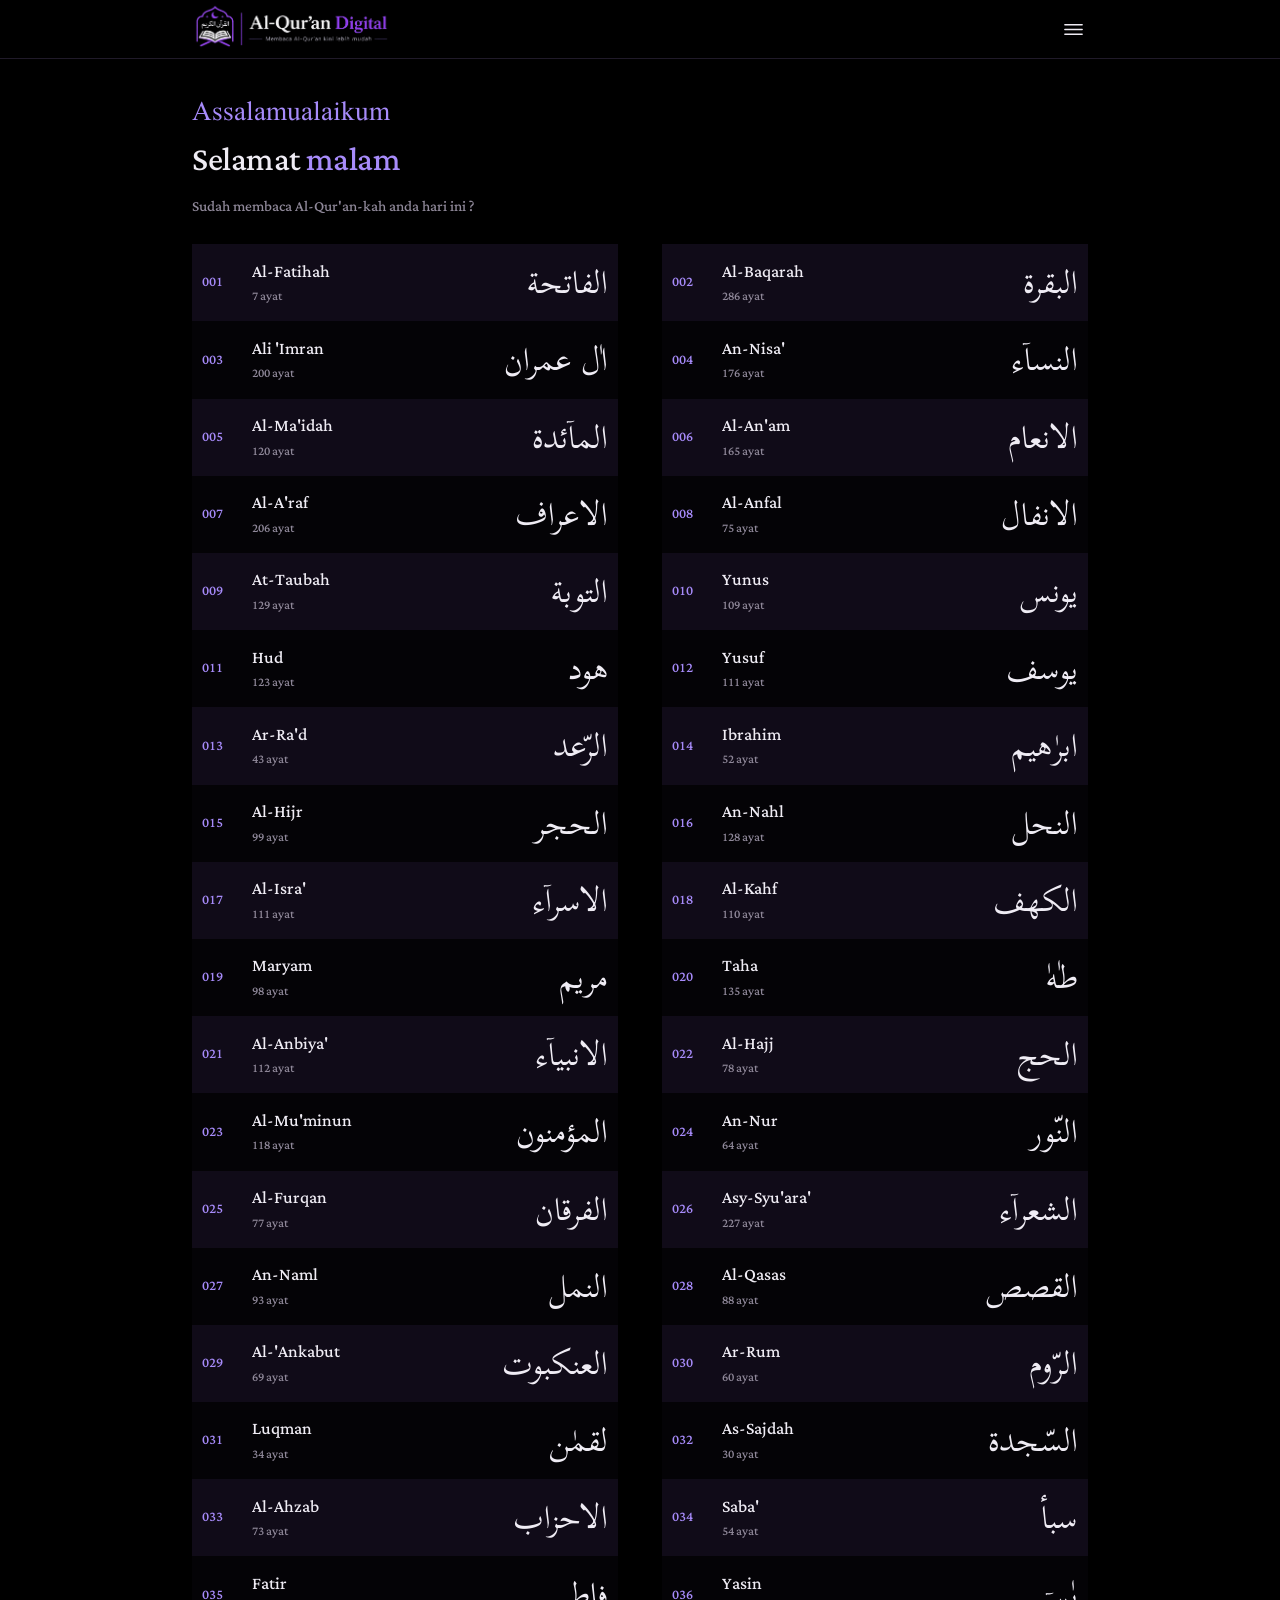
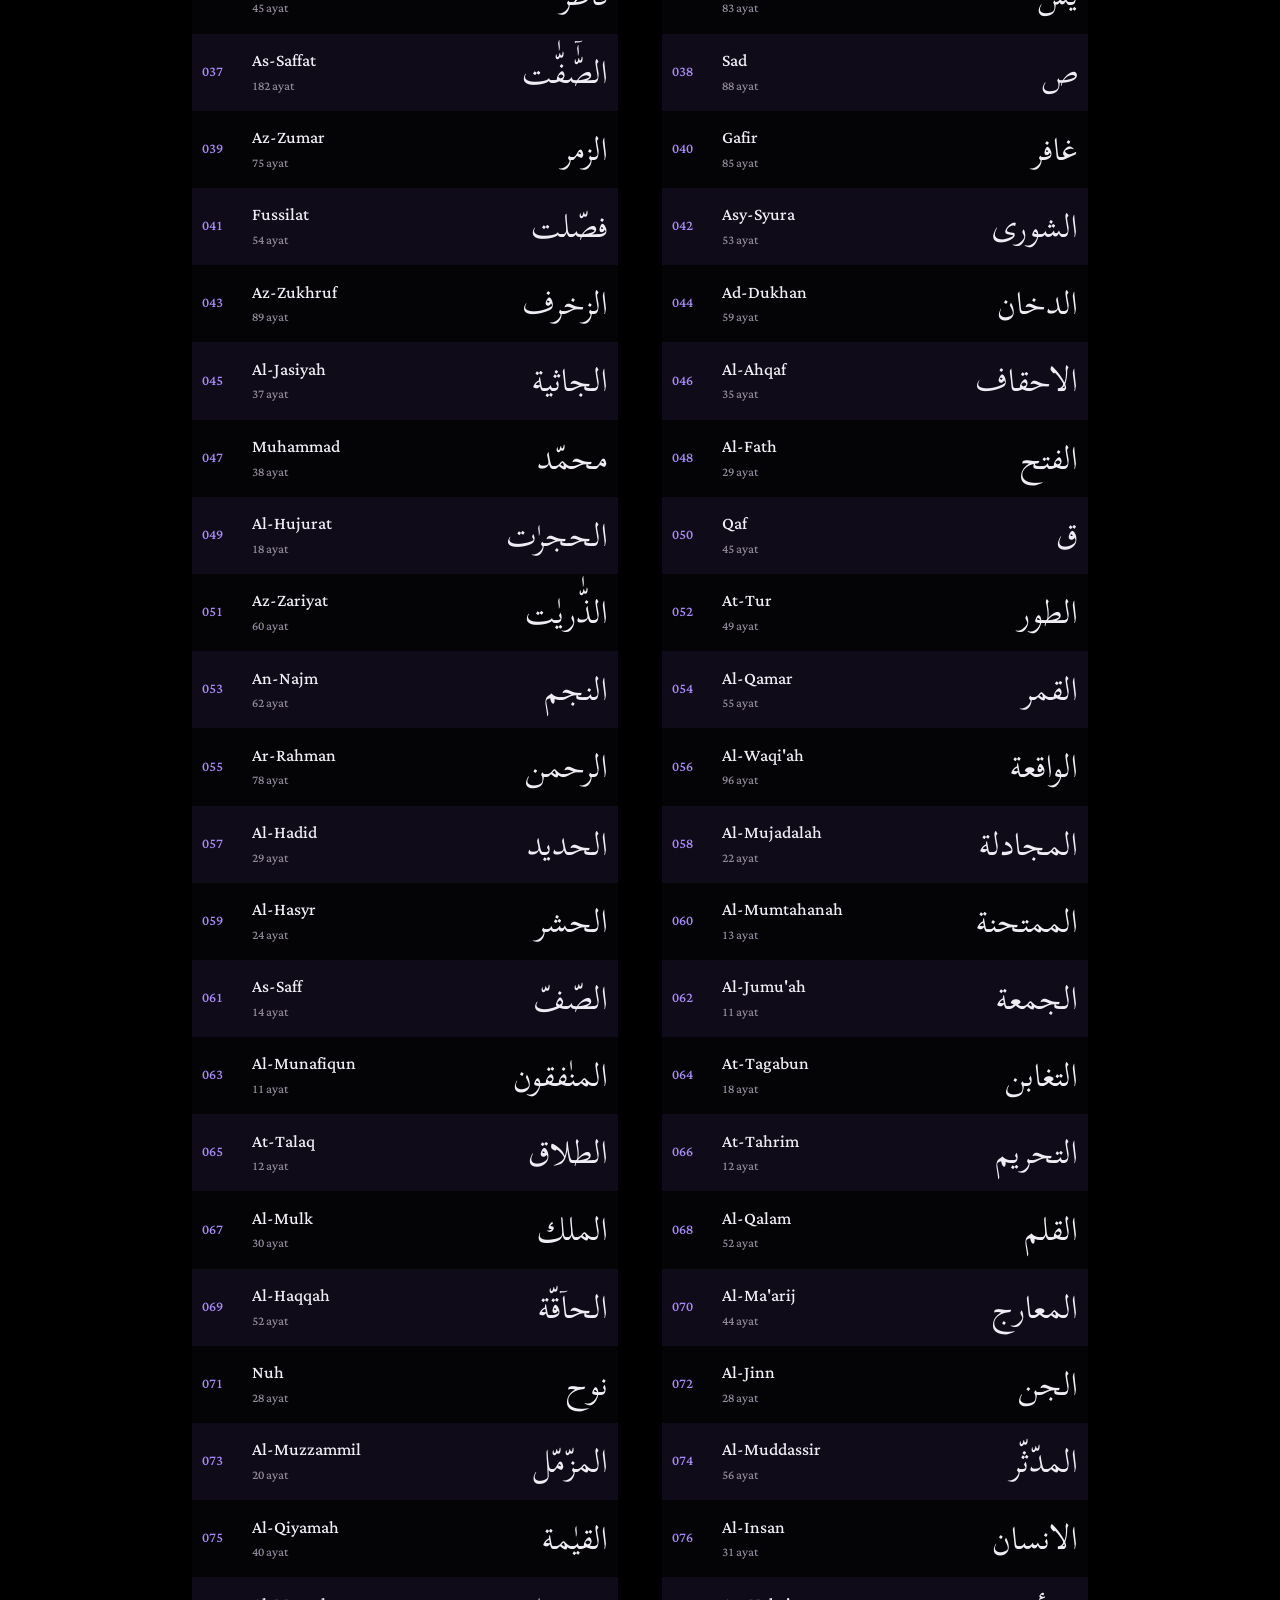
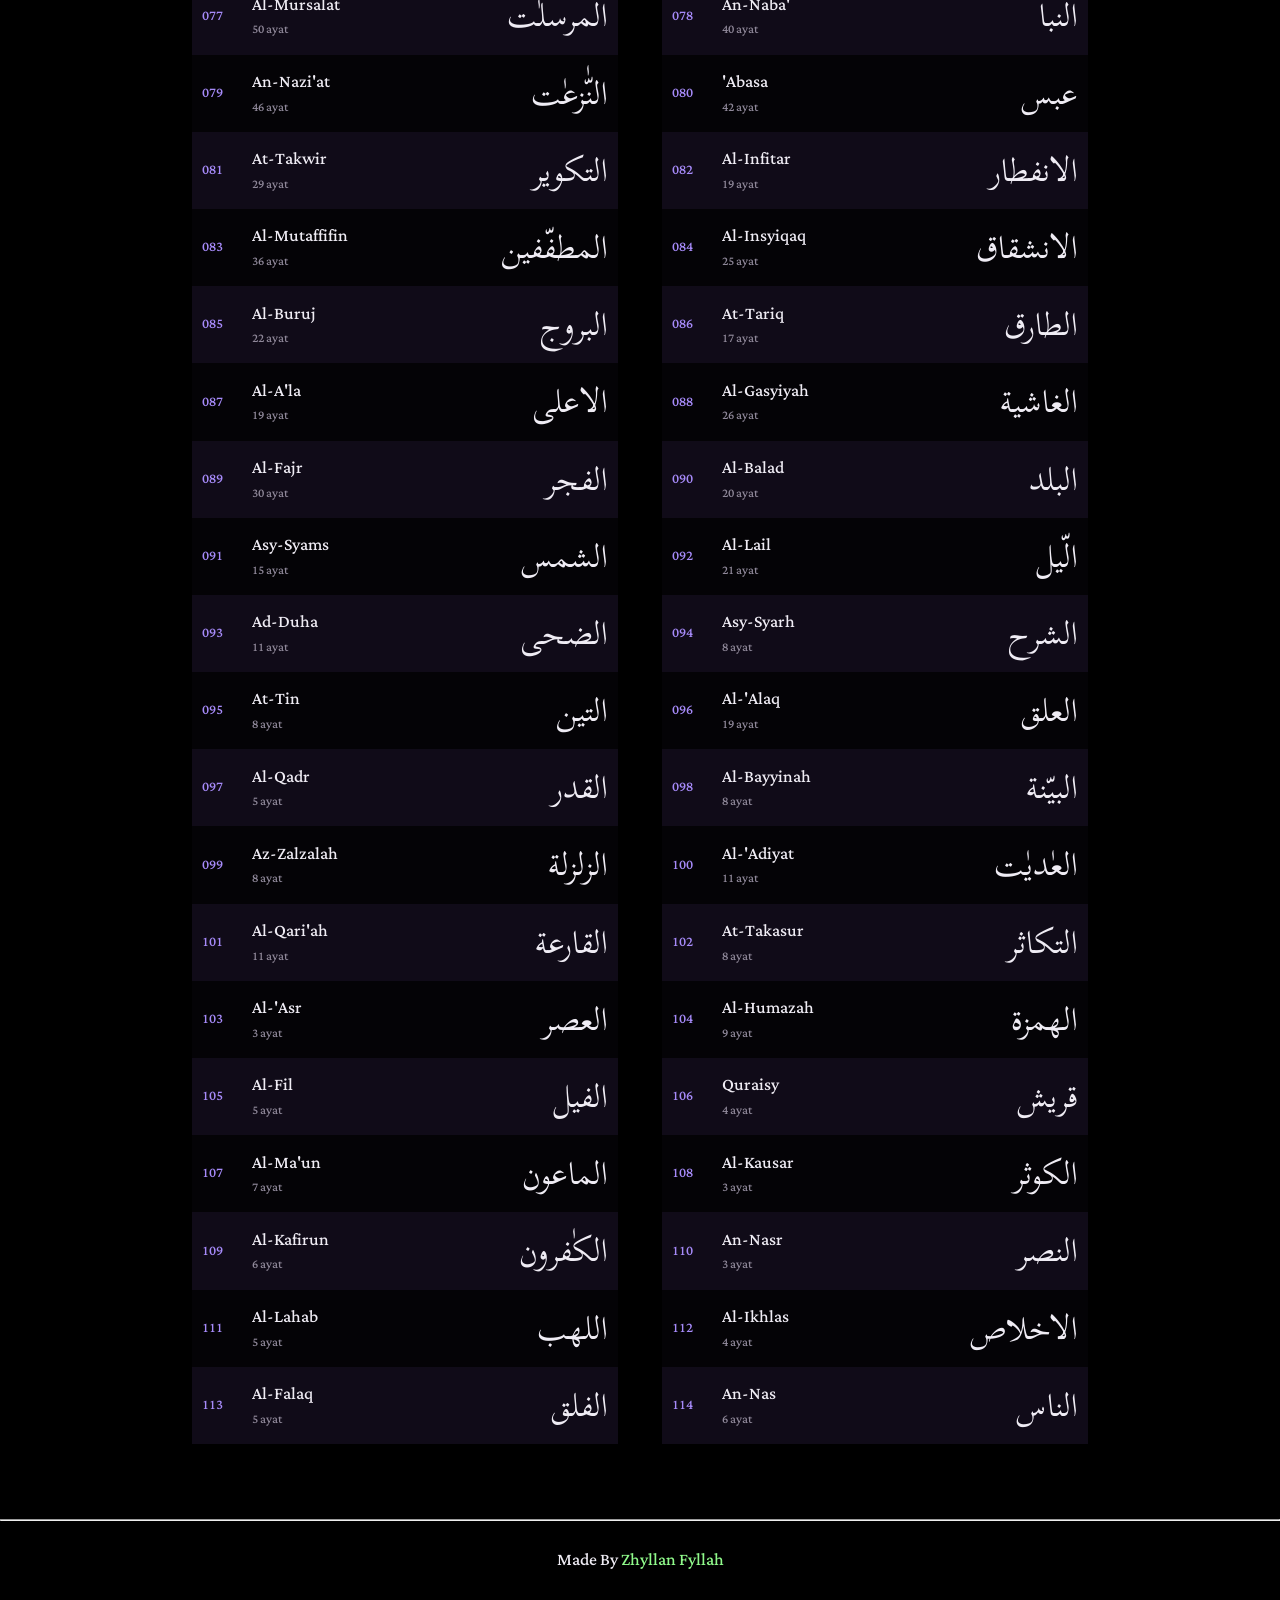
<file: index.html>
<!doctype html>
<html lang="id">
    <head>
        <meta charset="utf-8" />
        <meta name="viewport" content="width=device-width, initial-scale=1, viewport-fit=cover" />
        <meta name="theme-color" content="#000000" />
        <meta name="msvalidate.01" content="2FD372EBAC8BD135DAE62A88217E23B0" />
        <title>Al-Qur'an - Zhyllan Fyllah</title>
        <link rel="stylesheet" href="assets/global.css" />
        <link rel="stylesheet" href="assets/icon.css" />
        <link rel="stylesheet" href="assets/index.css" />
        <link rel="stylesheet" href="assets/menu.css" />
        <link rel="stylesheet" href="assets/account.css" />
        <link rel="icon" type="image/png" href="assets/logo.png" />
        <script type="module" src="https://cdn.zhyllanfyllah.my.id/cdn/privite/js/banner-palestine/1.0.0.js"></script>
    </head>
    <body>
        <support-palestine-banner></support-palestine-banner>
        <header class="site-header">
            <div class="container header-inner">
                <a class="brand">
                    <!--<span class="icon icon-book brand-icon" aria-hidden="true"></span>-->
                    <span class="brand-mark"
                        ><img
                            src="assets/brand.png"
                            width="200px"
                        /><!-- Al-Qur'an <span class="digital">Digital</span>--></span
                    >
                </a>

                <button
                    class="menu-button"
                    id="menu-button"
                    type="button"
                    aria-label="Menu"
                    aria-haspopup="true"
                    aria-expanded="false"
                >
                    <span class="icon icon-menu" aria-hidden="true"></span>
                </button>
            </div>
        </header>

        <main class="container">
            <section class="intro">
                <p class="intro-salam">Assalamualaikum</p>
                <h1 class="intro-title" id="greeting">Selamat datang</h1>
                <p class="intro-text">Sudah membaca Al-Qur'an-kah anda hari ini ?</p>
            </section>

            <section class="resume" id="resume" hidden aria-label="Bacaan terakhir"></section>

            <ol class="surah-list" id="surah-list"></ol>
        </main>
        <hr />
        <footer>
            <p class="center">Made By <a class="bawah" href="https://zhyllanfyllah.my.id">Zhyllan Fyllah</a></p>
        </footer>
        <script src="assets/global.js"></script>
        <script src="assets/account.js"></script>
        <script src="assets/index.js"></script>
        <script src="assets/menu.js"></script>
    </body>
</html>
</file>
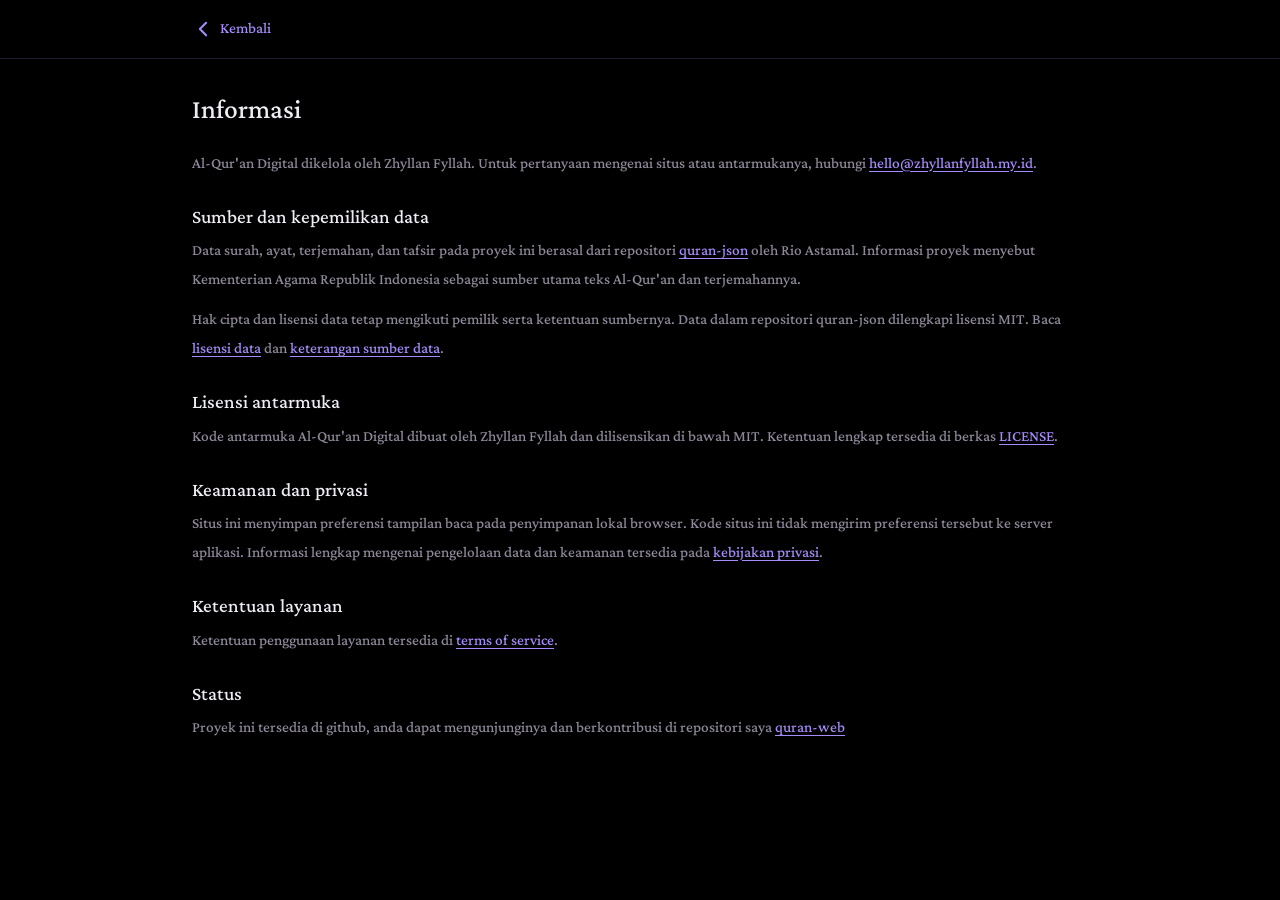
<file: informasi/index.html>
<!doctype html>
<html lang="id">
    <head>
        <meta charset="utf-8" />
        <meta name="viewport" content="width=device-width, initial-scale=1, viewport-fit=cover" />
        <meta name="theme-color" content="#000000" />
        <title>Informasi - Al-Qur'an Digital</title>
        <link rel="stylesheet" href="../assets/global.css" />
        <link rel="stylesheet" href="../assets/icon.css" />
        <link rel="stylesheet" href="../assets/info.css" />
        <link rel="icon" type="image/png" href="../assets/logo.png" />
    </head>
    <body>
        <header class="site-header">
            <div class="container header-inner">
                <a class="info-back" href="../" aria-label="Kembali">
                    <span class="icon icon-chevron-back" aria-hidden="true"></span>
                    <span>Kembali</span>
                </a>
            </div>
        </header>

        <main class="container info-page">
            <h1>Informasi</h1>
            <p>
                Al-Qur'an Digital dikelola oleh Zhyllan Fyllah. Untuk pertanyaan mengenai situs atau antarmukanya,
                hubungi <a href="mailto:hello@zhyllanfyllah.my.id">hello@zhyllanfyllah.my.id</a>.
            </p>

            <section>
                <h2>Sumber dan kepemilikan data</h2>
                <p>
                    Data surah, ayat, terjemahan, dan tafsir pada proyek ini berasal dari repositori
                    <a href="https://github.com/rioastamal/quran-json">quran-json</a> oleh Rio Astamal. Informasi proyek
                    menyebut Kementerian Agama Republik Indonesia sebagai sumber utama teks Al-Qur'an dan terjemahannya.
                </p>
                <p>
                    Hak cipta dan lisensi data tetap mengikuti pemilik serta ketentuan sumbernya. Data dalam repositori
                    quran-json dilengkapi lisensi MIT. Baca <a href="../data/LICENSE.md">lisensi data</a> dan
                    <a href="../data/README.md">keterangan sumber data</a>.
                </p>
            </section>

            <section>
                <h2>Lisensi antarmuka</h2>
                <p>
                    Kode antarmuka Al-Qur'an Digital dibuat oleh Zhyllan Fyllah dan dilisensikan di bawah MIT. Ketentuan
                    lengkap tersedia di berkas <a href="../LICENSE.md">LICENSE</a>.
                </p>
            </section>

            <section>
                <h2>Keamanan dan privasi</h2>
                <p>
                    Situs ini menyimpan preferensi tampilan baca pada penyimpanan lokal browser. Kode situs ini tidak
                    mengirim preferensi tersebut ke server aplikasi. Informasi lengkap mengenai pengelolaan data dan
                    keamanan tersedia pada <a href="https://zhyllanfyllah.my.id/privacy">kebijakan privasi</a>.
                </p>
            </section>

            <section>
                <h2>Ketentuan layanan</h2>
                <p>
                    Ketentuan penggunaan layanan tersedia di
                    <a href="https://zhyllanfyllah.my.id/terms">terms of service</a>.
                </p>
            </section>

            <section>
                <h2>Status</h2>
                <p>
                    Proyek ini tersedia di github, anda dapat mengunjunginya dan berkontribusi di repositori saya
                    <a href="https://github.com/Jirankun/quran-web">quran-web</a>
                </p>
            </section>
        </main>
    </body>
</html>
</file>
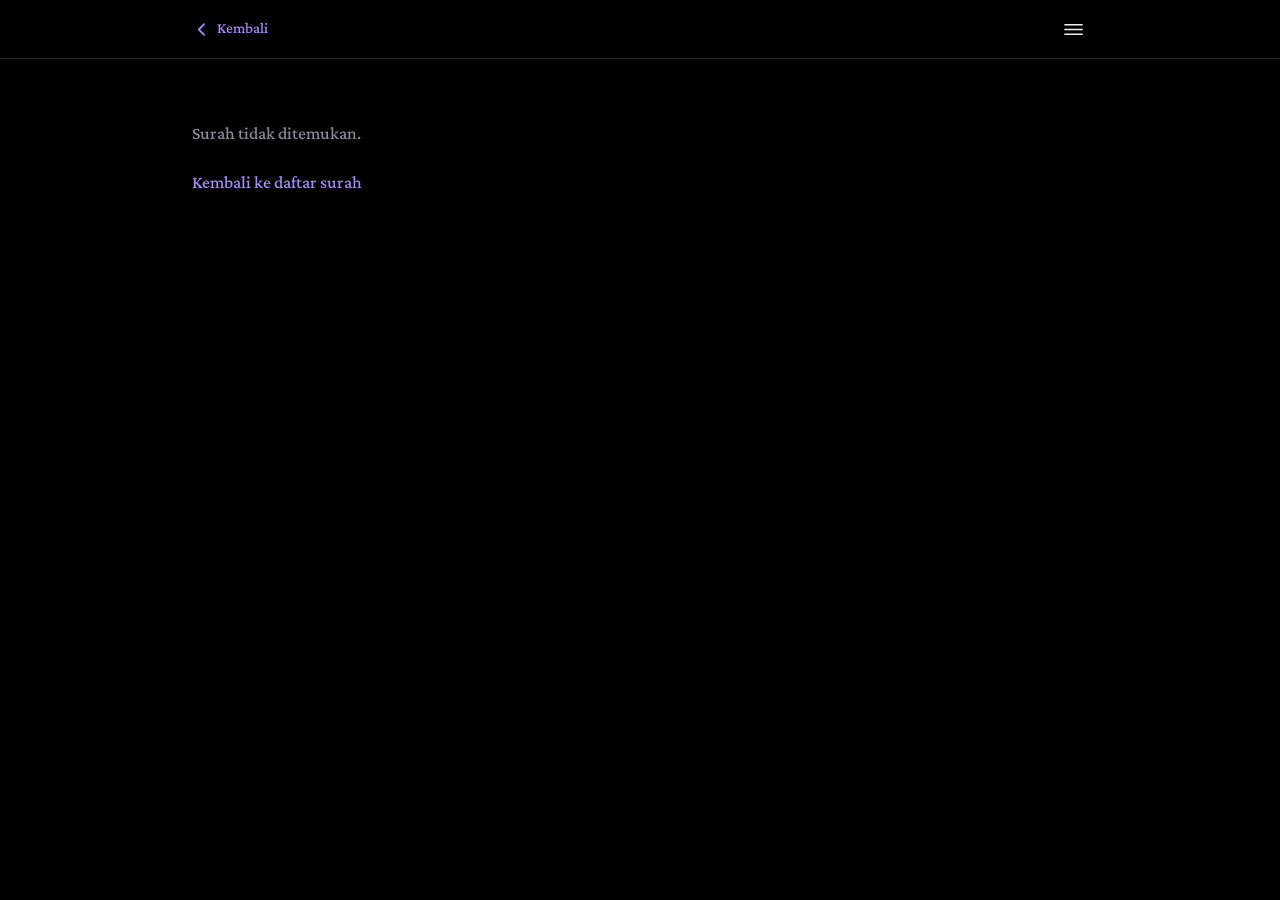
<file: surah/index.html>
<!doctype html>
<html lang="id">
    <head>
        <meta charset="utf-8" />
        <meta name="viewport" content="width=device-width, initial-scale=1, viewport-fit=cover" />
        <meta name="theme-color" content="#000000" />
        <title>Baca Surah</title>
        <link rel="stylesheet" href="../assets/global.css" />
        <link rel="stylesheet" href="../assets/icon.css" />
        <link rel="stylesheet" href="../assets/surah-reader.css" />
        <link rel="stylesheet" href="../assets/menu.css" />
        <link rel="stylesheet" href="../assets/account.css" />
        <link rel="icon" type="image/png" href="../assets/logo.png" />
    </head>
    <body>
        <header class="site-header">
            <div class="container header-inner">
                <a class="back-link" href="../">
                    <span class="icon icon-chevron-back" aria-hidden="true"></span>
                    <span>Kembali</span>
                </a>
                <button
                    class="menu-button"
                    id="menu-button"
                    type="button"
                    aria-label="Menu"
                    aria-haspopup="true"
                    aria-expanded="false"
                >
                    <span class="icon icon-menu" aria-hidden="true"></span>
                </button>
            </div>
        </header>

        <main class="container" id="reader">
            <p class="state" id="state">Memuat surah...</p>
        </main>

        <script src="../assets/global.js"></script>
        <script src="../assets/account.js"></script>
        <script src="../assets/surah-reader.js"></script>
        <script src="../assets/menu.js"></script>
    </body>
</html>
</file>
<file: assets/global.css>
@font-face {
    font-family: "Lateef";
    src: url("fonts/Lateef-Regular.ttf") format("truetype");
    font-weight: 400;
    font-style: normal;
    font-display: swap;
}

@font-face {
    font-family: "Scheherazade New";
    src: url("fonts/ScheherazadeNew-Regular.ttf") format("truetype");
    font-weight: 400;
    font-style: normal;
    font-display: swap;
}

:root {
    --bg: #000000;
    --bg-lift: #0c0910;
    --row-a: #040306;
    --row-b: #100b18;
    --line: #201a29;
    --text: #efecf4;
    --muted: #8f8899;
    --accent: #a78bfa;
    --accent-strong: #8b5cf6;
    --arab-size: 34px;
    --translation-size: 22px;
    --tafsir-size: 20px;
}

*,
*::before,
*::after {
    box-sizing: border-box;
    border-radius: 0;
}

html {
    color-scheme: dark;
    background: var(--bg);
    -webkit-text-size-adjust: 100%;
}

body {
    margin: 0;
    min-height: 100vh;
    background: var(--bg);
    color: var(--text);
    font-family: "Lateef", serif;
    font-size: 22px;
    line-height: 1.6;
    -webkit-font-smoothing: antialiased;
}

a {
    color: inherit;
    text-decoration: none;
}

button {
    font: inherit;
    color: inherit;
    background: none;
    border: 0;
    padding: 0;
    cursor: pointer;
}

input {
    font: inherit;
    color: inherit;
    background: transparent;
    border: 0;
    outline: 0;
    min-width: 0;
}

a:focus-visible,
button:focus-visible,
input:focus-visible {
    outline: 2px solid var(--accent);
    outline-offset: 3px;
}

::selection {
    background: var(--accent-strong);
    color: #000;
}

.container {
    width: 100%;
    max-width: 780px;
    margin: 0 auto;
    padding: 0 18px;
}

.site-header {
    position: sticky;
    top: 0;
    z-index: 20;
    background: var(--bg);
    border-bottom: 1px solid var(--line);
}

.header-inner {
    display: flex;
    align-items: center;
    justify-content: space-between;
    gap: 12px;
    min-height: 58px;
}

.brand {
    display: inline-flex;
    align-items: center;
    gap: 9px;
    font-size: 25px;
    line-height: 1;
}

.brand-icon {
    width: 22px;
    height: 22px;
    color: var(--accent);
}

.brand-mark {
    color: var(--text);
}

.menu-button {
    display: inline-flex;
    align-items: center;
    justify-content: center;
    width: 42px;
    height: 42px;
    margin-right: -6px;
    color: var(--text);
}

.menu-button .icon {
    width: 25px;
    height: 25px;
}

.menu-button:hover,
.menu-button[aria-expanded="true"] {
    color: var(--accent);
}

@media (min-width: 900px) {
    .container {
        max-width: 960px;
        padding: 0 32px;
    }
}

.center {
    text-align: center;
}

.bawah {
    text-align: center;
    color: #90fa8b;
}

.bawah:hover {
    color: #8b5cf6;
}

.digital {
    color: #8b5cf6;
}
</file>
<file: assets/icon.css>
.icon {
    display: inline-block;
    width: 1em;
    height: 1em;
    flex: none;
    background-color: currentColor;
    -webkit-mask-position: center;
    mask-position: center;
    -webkit-mask-size: contain;
    mask-size: contain;
    -webkit-mask-repeat: no-repeat;
    mask-repeat: no-repeat;
}

.icon-book {
    -webkit-mask-image: url("icons/book-outline.svg");
    mask-image: url("icons/book-outline.svg");
}

.icon-search {
    -webkit-mask-image: url("icons/search-outline.svg");
    mask-image: url("icons/search-outline.svg");
}

.icon-settings {
    -webkit-mask-image: url("icons/settings-outline.svg");
    mask-image: url("icons/settings-outline.svg");
}

.icon-information {
    -webkit-mask-image: url("icons/information-circle-outline.svg");
    mask-image: url("icons/information-circle-outline.svg");
}

.icon-chevron-back {
    -webkit-mask-image: url("icons/chevron-back-outline.svg");
    mask-image: url("icons/chevron-back-outline.svg");
}

.icon-chevron-forward {
    -webkit-mask-image: url("icons/chevron-forward-outline.svg");
    mask-image: url("icons/chevron-forward-outline.svg");
}

.icon-chevron-down {
    -webkit-mask-image: url("icons/chevron-down-outline.svg");
    mask-image: url("icons/chevron-down-outline.svg");
}

.icon-arrow-up {
    -webkit-mask-image: url("icons/arrow-up-outline.svg");
    mask-image: url("icons/arrow-up-outline.svg");
}

.icon-menu {
    -webkit-mask-image: url("icons/menu-outline.svg");
    mask-image: url("icons/menu-outline.svg");
}

.icon-eye {
    -webkit-mask-image: url("icons/eye-outline.svg");
    mask-image: url("icons/eye-outline.svg");
}

.icon-eye-off {
    -webkit-mask-image: url("icons/eye-off-outline.svg");
    mask-image: url("icons/eye-off-outline.svg");
}

.icon-bookmark {
    -webkit-mask-image: url("icons/bookmark-outline.svg");
    mask-image: url("icons/bookmark-outline.svg");
}

.icon-bookmark-filled {
    -webkit-mask-image: url("icons/bookmark.svg");
    mask-image: url("icons/bookmark.svg");
}

.icon-bookmarks {
    -webkit-mask-image: url("icons/bookmarks-outline.svg");
    mask-image: url("icons/bookmarks-outline.svg");
}

.icon-check {
    -webkit-mask-image: url("icons/checkmark-outline.svg");
    mask-image: url("icons/checkmark-outline.svg");
}

.icon-check-filled {
    -webkit-mask-image: url("icons/checkmark.svg");
    mask-image: url("icons/checkmark.svg");
}

.icon-person {
    -webkit-mask-image: url("icons/person-circle-outline.svg");
    mask-image: url("icons/person-circle-outline.svg");
}

.icon-close {
    -webkit-mask-image: url("icons/close.svg");
    mask-image: url("icons/close.svg");
}
</file>
<file: assets/index.css>
main.container {
    padding-top: 32px;
    padding-bottom: calc(64px + env(safe-area-inset-bottom));
}

.intro {
    margin-bottom: 22px;
}

.intro-salam {
    margin: 0 0 4px;
    color: var(--accent);
    font-family: "Scheherazade New", serif;
    font-size: 30px;
    line-height: 1.35;
}

.time-greeting {
    color: var(--accent);
}

.intro-title {
    margin: 0;
    font-size: 34px;
    font-weight: 400;
    line-height: 1.2;
    letter-spacing: -0.01em;
}

.intro-text {
    margin: 6px 0 0;
    color: var(--muted);
    font-size: 19px;
}

.surah-list {
    margin: 0;
    padding: 0;
    list-style: none;
}

.surah-item {
    background: var(--row-a);
}

.surah-item:nth-child(odd) {
    background: var(--row-b);
}

.surah-link {
    display: flex;
    align-items: center;
    gap: 14px;
    min-height: 68px;
    padding: 12px 2px;
}

.surah-link:hover,
.surah-link:active {
    background: rgba(139, 92, 246, 0.1);
}

.surah-link:hover .surah-latin,
.surah-link:focus-visible .surah-latin {
    color: var(--accent);
}

.surah-number {
    min-width: 36px;
    color: var(--accent);
    font-size: 18px;
    font-variant-numeric: tabular-nums;
}

.surah-body {
    display: flex;
    flex: 1;
    flex-direction: column;
    gap: 1px;
    min-width: 0;
}

.surah-latin {
    font-size: 22px;
    line-height: 1.3;
    transition: color 0.15s ease;
}

.surah-meta {
    color: var(--muted);
    font-size: 16px;
    line-height: 1.3;
}

.surah-arabic {
    font-family: "Scheherazade New", serif;
    font-size: 28px;
    line-height: 1.6;
    white-space: nowrap;
}

@media (min-width: 700px) {
    main.container {
        padding-top: 32px;
    }

    .intro-title {
        font-size: 42px;
    }

    .surah-list {
        display: grid;
        grid-template-columns: 1fr 1fr;
        column-gap: 44px;
    }

    .surah-item {
        background: var(--row-a);
    }

    .surah-item:nth-child(4n + 1),
    .surah-item:nth-child(4n + 2) {
        background: var(--row-b);
    }

    .surah-item:nth-child(4n + 3),
    .surah-item:nth-child(4n + 4) {
        background: var(--row-a);
    }

    .surah-link {
        padding: 13px 10px;
    }
}

@media (min-width: 900px) {
    .surah-arabic {
        font-size: 32px;
    }
}
</file>
<file: assets/menu.css>
.menu-dropdown {
    position: fixed;
    top: 59px;
    right: 12px;
    z-index: 40;
    width: min(260px, calc(100vw - 24px));
    background: var(--bg-lift);
    border: 1px solid var(--line);
}

.menu-dropdown[hidden] {
    display: none;
}

.menu-view {
    padding: 6px 0;
}

.menu-view[hidden] {
    display: none;
}

.menu-item {
    display: flex;
    align-items: center;
    gap: 12px;
    width: 100%;
    padding: 13px 16px;
    text-align: left;
    font-size: 21px;
}

.menu-item .icon {
    width: 20px;
    height: 20px;
    color: #fff;
}

.menu-item > span:last-child {
    color: var(--text);
}

.menu-item + .menu-item {
    border-top: 1px solid var(--line);
}

.menu-item:hover {
    color: var(--accent);
    background: rgba(139, 92, 246, 0.12);
}

.menu-search {
    padding: 14px 16px 16px;
}

.menu-title {
    margin: 0 0 10px;
    color: var(--muted);
    font-size: 15px;
    letter-spacing: 0.12em;
    text-transform: uppercase;
}

.menu-search-row {
    display: flex;
    align-items: center;
    gap: 8px;
    border-bottom: 1px solid var(--line);
}

.menu-search-row:focus-within {
    border-color: var(--accent-strong);
}

#ayah-search {
    flex: 1;
    min-height: 42px;
    font-size: 22px;
}

#ayah-search::placeholder {
    color: var(--muted);
}

.menu-ok {
    min-height: 42px;
    padding: 0 8px;
    color: var(--accent);
    font-size: 20px;
}

.menu-ok:disabled {
    color: var(--muted);
    opacity: 0.5;
    cursor: default;
}

.menu-hint {
    margin: 8px 0 0;
    color: var(--muted);
    font-size: 16px;
    line-height: 1.4;
}

.suggestions {
    display: grid;
    grid-template-columns: repeat(4, minmax(0, 1fr));
    gap: 4px;
    margin: 10px 0 0;
    padding: 0;
    list-style: none;
    max-height: min(40vh, 240px);
    overflow-y: auto;
    overscroll-behavior: contain;
}

.suggestions[hidden] {
    display: none;
}

.suggestion {
    display: flex;
    align-items: center;
    justify-content: center;
    width: 100%;
    min-height: 38px;
    padding: 4px 2px;
    border: 1px solid var(--line);
    text-align: center;
    font-size: 17px;
}

.suggestion:hover {
    background: rgba(139, 92, 246, 0.12);
}

.suggestion-number {
    color: var(--text);
    font-variant-numeric: tabular-nums;
}

.settings-backdrop {
    position: fixed;
    inset: 0;
    z-index: 60;
    display: flex;
    align-items: center;
    justify-content: center;
    padding: 18px;
    background: rgba(0, 0, 0, 0.74);
}

.settings-backdrop[hidden] {
    display: none;
}

.settings-popup {
    width: 100%;
    max-width: 400px;
    max-height: calc(100vh - 36px);
    overflow-y: auto;
    background: var(--bg-lift);
    border: 1px solid var(--line);
}

.settings-head {
    padding: 16px 18px 0;
}

.settings-title {
    margin: 0;
    font-size: 26px;
    font-weight: 400;
    line-height: 1.3;
}

.settings-body {
    padding: 16px 18px 20px;
}

.settings-label {
    margin: 0 0 10px;
    color: var(--muted);
    font-size: 15px;
    letter-spacing: 0.12em;
    text-transform: uppercase;
}

.settings-label-gap {
    margin-top: 22px;
}

.settings-action {
    display: flex;
    align-items: center;
    justify-content: center;
    width: 100%;
    min-height: 48px;
    padding: 0 14px;
    border: 1px solid var(--line);
    color: var(--accent);
    font-size: 20px;
    text-align: center;
}

.settings-action:hover,
.settings-action:focus-visible {
    border-color: var(--accent-strong);
    background: rgba(139, 92, 246, 0.12);
}

.mode-group {
    display: flex;
}

.mode-option {
    position: relative;
    flex: 1;
    min-height: 46px;
    padding: 0 10px;
    border: 1px solid var(--line);
    color: var(--muted);
    font-size: 20px;
    text-align: center;
}

.mode-option + .mode-option {
    margin-left: -1px;
}

.mode-option.is-active {
    z-index: 1;
    color: var(--accent);
    border-color: var(--accent-strong);
    background: rgba(139, 92, 246, 0.12);
}

.hafalan-options {
    display: flex;
    flex-wrap: wrap;
    gap: 20px;
    margin-top: 12px;
}

.hafalan-options[hidden] {
    display: none;
}

.check-row {
    display: inline-flex;
    align-items: center;
    gap: 8px;
    min-height: 40px;
}

.check-row input {
    width: 18px;
    height: 18px;
    accent-color: var(--accent-strong);
}

.slider-row {
    display: block;
    margin-top: 14px;
}

.slider-top {
    display: flex;
    justify-content: space-between;
    gap: 12px;
    font-size: 18px;
}

.slider-row input[type="range"] {
    width: 100%;
    margin: 6px 0 0;
    accent-color: var(--accent-strong);
}

.settings-foot {
    display: flex;
    justify-content: flex-end;
    padding: 12px 18px calc(12px + env(safe-area-inset-bottom));
    border-top: 1px solid var(--line);
}

.settings-close {
    min-height: 44px;
    padding: 0 18px;
    color: var(--accent);
    font-size: 20px;
}

.settings-close:hover {
    color: var(--text);
}

.size-backdrop {
    position: fixed;
    inset: 0;
    z-index: 70;
    display: flex;
    align-items: flex-end;
    justify-content: center;
    background: rgba(255, 255, 255, 0.1);
}

.size-backdrop[hidden] {
    display: none;
}

.size-sheet {
    width: 100%;
    max-width: 480px;
    padding-bottom: env(safe-area-inset-bottom);
    background: var(--bg-lift);
    border: 1px solid var(--line);
}

.size-head {
    display: flex;
    align-items: center;
    gap: 10px;
    padding: 10px 16px;
    border-bottom: 1px solid var(--line);
}

.size-back {
    display: inline-flex;
    align-items: center;
    justify-content: center;
    width: 42px;
    height: 42px;
    margin-left: -8px;
    color: var(--accent);
}

.size-back:hover {
    color: var(--text);
}

.size-back .icon {
    width: 20px;
    height: 20px;
}

.size-title {
    margin: 0;
    font-size: 22px;
    font-weight: 400;
}

.size-tabs {
    display: flex;
    border-bottom: 1px solid var(--line);
}

.size-tab {
    flex: 1;
    min-height: 48px;
    padding: 0 10px;
    border-bottom: 2px solid transparent;
    color: var(--muted);
    font-size: 19px;
    text-align: center;
}

.size-tab.is-active {
    color: var(--accent);
    border-bottom-color: var(--accent-strong);
}

.size-body {
    padding: 18px 18px 22px;
}

.size-slider-row {
    display: flex;
    align-items: flex-end;
    gap: 14px;
}

.size-control {
    flex: 1;
    min-width: 0;
}

.size-ticks {
    display: flex;
    justify-content: space-between;
    height: 12px;
    padding: 0 1px;
}

.size-tick {
    width: 1px;
    background: var(--line);
}

.size-range {
    -webkit-appearance: none;
    appearance: none;
    display: block;
    width: 100%;
    height: 22px;
    margin: 0;
    background: transparent;
    cursor: pointer;
}

.size-range::-webkit-slider-runnable-track {
    height: 2px;
    background: linear-gradient(
        to right,
        var(--accent-strong) 0 var(--fill, 50%),
        var(--line) var(--fill, 50%) 100%
    );
}

.size-range::-moz-range-track {
    height: 2px;
    background: var(--line);
}

.size-range::-moz-range-progress {
    height: 2px;
    background: var(--accent-strong);
}

.size-range::-webkit-slider-thumb {
    -webkit-appearance: none;
    appearance: none;
    width: 3px;
    height: 20px;
    margin-top: -9px;
    background: var(--accent);
    border: 0;
    border-radius: 0;
}

.size-range::-moz-range-thumb {
    width: 3px;
    height: 20px;
    background: var(--accent);
    border: 0;
    border-radius: 0;
}

.size-value {
    min-width: 52px;
    padding-bottom: 1px;
    color: var(--accent);
    font-size: 18px;
    font-variant-numeric: tabular-nums;
    line-height: 1;
    text-align: right;
}

@media (min-width: 700px) {
    .settings-backdrop {
        padding: 24px;
    }
}

@media (min-width: 700px) and (max-width: 899px) {
    .menu-dropdown {
        right: calc((100vw - 780px) / 2 + 12px);
    }
}

@media (min-width: 900px) {
    .menu-dropdown {
        right: calc((100vw - 960px) / 2 + 26px);
    }
}
</file>
<file: assets/account.css>
/* Banner lanjut baca di layar utama */
.resume {
    margin: 0 0 22px;
}

.resume[hidden] {
    display: none;
}

.resume-link {
    display: flex;
    align-items: center;
    gap: 14px;
    padding: 13px 14px 13px 18px;
    border: 1px solid var(--accent-strong);
    background: rgba(139, 92, 246, 0.12);
}

.resume-link:hover,
.resume-link:focus-visible {
    background: rgba(139, 92, 246, 0.2);
}

.resume-copy {
    display: flex;
    flex: 1;
    flex-direction: column;
    gap: 1px;
    min-width: 0;
    line-height: 1.3;
}

.resume-kicker {
    color: var(--accent);
    font-size: 14px;
    letter-spacing: 0.12em;
    text-transform: uppercase;
}

.resume-title {
    font-size: 22px;
}

.resume-ayah {
    color: var(--muted);
}

.resume-meta {
    color: var(--muted);
    font-size: 16px;
}

.resume-arabic {
    font-family: "Scheherazade New", serif;
    font-size: 30px;
    line-height: 1.4;
    white-space: nowrap;
}

.resume-arrow {
    width: 20px;
    height: 20px;
    color: var(--accent);
}

/* Akun di dalam Pengaturan */
.account-panel {
    margin-bottom: 4px;
}

.account-signed {
    display: flex;
    align-items: center;
    gap: 10px;
    min-height: 48px;
    padding: 0 12px;
    border: 1px solid var(--line);
}

.account-signed[hidden] {
    display: none;
}

.account-signed-icon {
    width: 20px;
    height: 20px;
    color: var(--accent);
}

.account-signed-name {
    flex: 1;
    min-width: 0;
    overflow: hidden;
    font-size: 20px;
    text-overflow: ellipsis;
    white-space: nowrap;
}

.account-logout {
    min-height: 40px;
    padding: 0 4px;
    color: var(--accent);
    font-size: 18px;
}

.account-logout:hover {
    color: var(--text);
}

.account-form {
    display: flex;
    align-items: center;
    gap: 8px;
    border-bottom: 1px solid var(--line);
}

.account-form[hidden] {
    display: none;
}

.account-form:focus-within {
    border-color: var(--accent-strong);
}

.account-input {
    flex: 1;
    min-height: 44px;
    font-size: 20px;
}

.account-input::placeholder {
    color: var(--muted);
}

.account-submit {
    min-height: 44px;
    padding: 0 8px;
    color: var(--accent);
    font-size: 19px;
}

.account-submit:disabled {
    color: var(--muted);
    cursor: default;
    opacity: 0.6;
}

.account-warning {
    margin: 8px 0 0;
    color: #f87171;
    font-size: 15px;
    font-weight: 700;
    line-height: 1.4;
}

.account-warning[hidden] {
    display: none;
}

.account-hint {
    margin: 6px 0 0;
    color: var(--muted);
    font-size: 15px;
    line-height: 1.4;
}

.account-hint.is-error {
    color: #fda4af;
}

/* Daftar bookmark di burger */
.menu-bookmarks {
    padding: 14px 16px 16px;
}

.bookmark-list {
    margin: 0;
    padding: 0;
    max-height: min(44vh, 280px);
    overflow-y: auto;
    overscroll-behavior: contain;
    list-style: none;
}

.bookmark-list:empty {
    display: none;
}

.bookmark-item {
    display: flex;
    align-items: center;
    gap: 8px;
    border-bottom: 1px solid var(--line);
}

.bookmark-link {
    display: flex;
    flex: 1;
    flex-direction: column;
    min-width: 0;
    padding: 9px 0;
    line-height: 1.3;
}

.bookmark-link:hover .bookmark-name,
.bookmark-link:focus-visible .bookmark-name {
    color: var(--accent);
}

.bookmark-name {
    overflow: hidden;
    font-size: 19px;
    text-overflow: ellipsis;
    white-space: nowrap;
}

.bookmark-meta {
    color: var(--muted);
    font-size: 15px;
}

.bookmark-remove {
    display: inline-flex;
    align-items: center;
    justify-content: center;
    width: 34px;
    height: 34px;
    color: var(--muted);
}

.bookmark-remove:hover {
    color: #fda4af;
}

.bookmark-remove .icon {
    width: 16px;
    height: 16px;
}

/* Tombol aksi di tiap ayat */
.ayah-bar-actions {
    display: flex;
    align-items: center;
    gap: 2px;
}

.ayah-actions {
    display: flex;
    align-items: center;
    gap: 2px;
}

.ayah-action {
    display: inline-flex;
    align-items: center;
    justify-content: center;
    width: 34px;
    height: 34px;
    color: var(--muted);
}

.ayah-action:hover {
    color: var(--accent);
}

.ayah-action .icon {
    width: 18px;
    height: 18px;
}

.ayah-bookmark.is-active {
    color: var(--accent);
}

.ayah-check.is-active {
    color: #90fa8b;
}

/* Notifikasi singkat */
.account-toast {
    position: fixed;
    left: 50%;
    bottom: calc(24px + env(safe-area-inset-bottom));
    z-index: 100;
    max-width: min(92vw, 420px);
    padding: 10px 16px;
    border: 1px solid var(--accent-strong);
    background: var(--bg-lift);
    color: var(--text);
    font-size: 17px;
    line-height: 1.35;
    text-align: center;
    opacity: 0;
    pointer-events: none;
    transform: translate(-50%, 12px);
    transition:
        opacity 0.18s ease,
        transform 0.18s ease;
}

.account-toast.is-visible {
    opacity: 1;
    transform: translate(-50%, 0);
}

@media (max-width: 520px) {
    .resume-arabic {
        display: none;
    }
}
</file>
<file: assets/info.css>
.info-page {
    max-width: 780px;
    padding-top: 32px;
    padding-bottom: calc(64px + env(safe-area-inset-bottom));
}

.info-page h1 {
    margin: 0 0 18px;
    font-size: 34px;
    font-weight: 400;
    line-height: 1.2;
}

.info-page h2 {
    margin: 24px 0 4px;
    font-size: 24px;
    font-weight: 400;
    line-height: 1.3;
}

.info-page p {
    margin: 0 0 12px;
    color: var(--muted);
    font-size: 19px;
    line-height: 1.5;
}

.info-page a {
    color: var(--accent);
    text-decoration: underline;
    text-underline-offset: 3px;
}

.info-back {
    display: inline-flex;
    align-items: center;
    gap: 6px;
    height: 42px;
    color: var(--accent);
    font-size: 19px;
}

.info-back .icon {
    width: 22px;
    height: 22px;
}

@media (min-width: 900px) {
    .info-page {
        max-width: 960px;
    }
}
</file>
<file: assets/surah-reader.css>
.back-link {
  display: inline-flex;
  align-items: center;
  gap: 6px;
  min-height: 44px;
  color: var(--accent);
  font-size: 19px;
}

.back-link .icon {
  width: 19px;
  height: 19px;
}

main {
  padding-top: 8px;
  padding-bottom: calc(56px + env(safe-area-inset-bottom));
}

.state {
  display: flex;
  flex-direction: column;
  align-items: flex-start;
  gap: 14px;
  color: var(--muted);
  padding: 36px 0;
}

.state-link {
  color: var(--accent);
}

.surah-head {
  padding: 24px 0 26px;
  text-align: center;
  border-bottom: 1px solid var(--accent-strong);
}

.surah-index {
  margin: 0 0 8px;
  color: var(--accent);
  font-size: 16px;
  letter-spacing: 0.14em;
  text-transform: uppercase;
}

.surah-name {
  margin: 0;
  font-family: "Scheherazade New", serif;
  font-size: 52px;
  font-weight: 400;
  line-height: 1.35;
}

.surah-latin {
  margin: 4px 0 0;
  font-size: 26px;
  line-height: 1.3;
}

.surah-meta {
  margin: 4px 0 0;
  color: var(--muted);
  font-size: 17px;
}

.ayah-list {
  margin: 0;
  padding: 0;
  list-style: none;
}

.ayah {
  margin: 0 -10px;
  padding: 22px 10px;
  background: var(--row-a);
}

.ayah:nth-child(odd) {
  background: var(--row-b);
}

.ayah.blink {
  animation: ayah-blink 0.8s ease-in-out 3;
}

@keyframes ayah-blink {
  0%,
  100% {
    background: transparent;
  }

  50% {
    background: rgba(139, 92, 246, 0.38);
  }
}

.ayah-bar {
  display: flex;
  align-items: center;
  justify-content: space-between;
  gap: 16px;
  margin-bottom: 6px;
}

.ayah-number {
  color: var(--accent);
  font-size: 18px;
  font-variant-numeric: tabular-nums;
}

.tafsir-toggle {
  display: inline-flex;
  align-items: center;
  gap: 4px;
  min-height: 40px;
  color: var(--muted);
  font-size: 17px;
}

.tafsir-toggle .icon {
  width: 15px;
  height: 15px;
  transition: transform 0.18s ease;
}

.tafsir-toggle[aria-expanded="true"] {
  color: var(--accent);
}

.tafsir-toggle[aria-expanded="true"] .icon {
  transform: rotate(180deg);
}

.tafsir-toggle:hover {
  color: var(--accent);
}

.ayah-arabic {
  margin: 0 0 12px;
  font-family: "Scheherazade New", serif;
  font-size: var(--arab-size);
  line-height: 2;
  text-align: right;
  transition: filter 0.15s ease;
}

.ayah-translation {
  margin: 0;
  font-size: var(--translation-size);
  transition: filter 0.15s ease;
}

.hafalan-arab .ayah-arabic {
  filter: blur(7px);
  user-select: none;
}

.hafalan-arab .ayah.arab-open .ayah-arabic {
  filter: none;
  user-select: auto;
}

.hafalan-terjemahan .ayah-translation {
  filter: blur(5px);
  user-select: none;
}

.hafalan-terjemahan .ayah.translation-open .ayah-translation {
  filter: none;
  user-select: auto;
}

.ayah-arabic-wrap,
.ayah-translation-wrap {
  position: relative;
}

.hafalan-arab .ayah-arabic-wrap {
  padding-top: 32px;
}

.hafalan-terjemahan .ayah-translation-wrap {
  padding-top: 32px;
}

.eye-button {
  position: absolute;
  top: 0;
  left: 0;
  display: none;
  align-items: center;
  justify-content: center;
  width: 30px;
  height: 30px;
  border: 1px solid var(--line);
  color: var(--muted);
  background: var(--bg);
}

.hafalan-arab .ayah .arab-eye {
  display: inline-flex;
}

.hafalan-terjemahan .ayah .translation-eye {
  display: inline-flex;
}

.eye-button .icon {
  width: 18px;
  height: 18px;
}

.eye-button:hover,
.eye-button[aria-pressed="true"] {
  color: var(--accent);
  border-color: var(--accent-strong);
}

.tafsir {
  margin-top: 14px;
  color: var(--muted);
  font-size: var(--tafsir-size);
  line-height: 1.7;
}

.tafsir-mark {
  background: rgba(167, 139, 250, 0.24);
  color: var(--text);
  padding: 0 1px;
}

.surah-nav {
  display: flex;
  justify-content: space-between;
  gap: 12px;
  margin-top: 28px;
}

.nav-item {
  display: flex;
  align-items: center;
  gap: 6px;
  min-height: 48px;
  color: var(--accent);
}

.nav-item .icon {
  width: 18px;
  height: 18px;
}

.nav-item:last-child {
  text-align: right;
}

.nav-item:hover .nav-label {
  color: var(--text);
}

.nav-label {
  display: flex;
  flex-direction: column;
  line-height: 1.2;
}

.nav-kicker {
  color: var(--muted);
  font-size: 14px;
  letter-spacing: 0.08em;
  text-transform: uppercase;
}

.nav-name {
  font-size: 19px;
}

.nav-disabled {
  visibility: hidden;
}

.to-top {
  display: flex;
  justify-content: center;
  margin-top: 18px;
}

.to-top a {
  display: inline-flex;
  align-items: center;
  gap: 6px;
  min-height: 44px;
  color: var(--muted);
  font-size: 17px;
}

.to-top .icon {
  width: 16px;
  height: 16px;
}

@media (min-width: 700px) {
  main {
    padding-top: 18px;
  }

  .surah-head {
    padding: 36px 0 32px;
  }

  .surah-name {
    font-size: 64px;
  }

  .ayah {
    margin: 0 -12px;
    padding: 28px 12px;
  }

}
</file>
